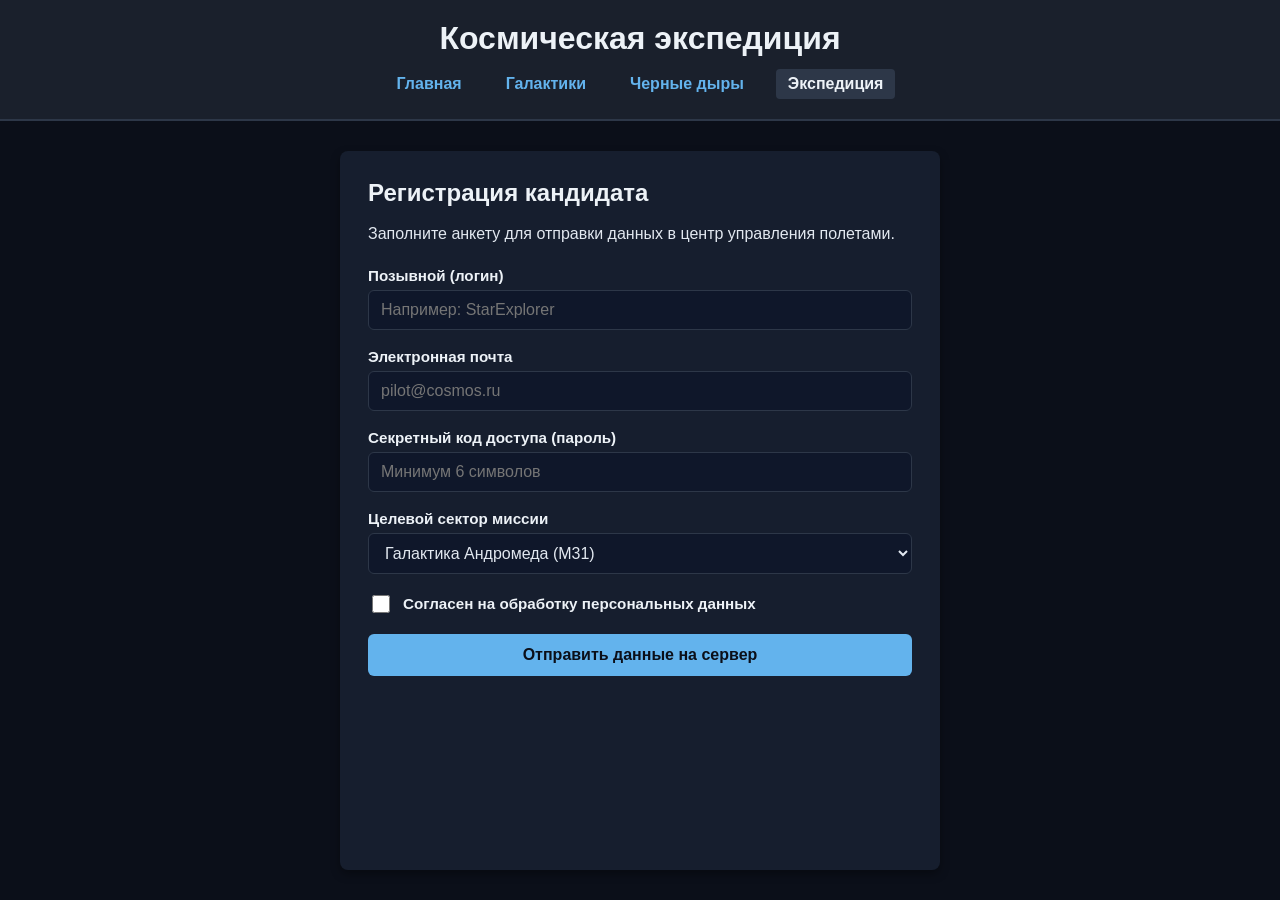
<file: lab4/form.html>
<!DOCTYPE html>
<html lang="ru">
<head>
    <meta charset="UTF-8">
    <title>Запись в экспедицию</title>
    <link rel="stylesheet" href="style.css">
</head>
<body class="page">
    <header class="header">
        <h1 class="header__title">Космическая экспедиция</h1>
        <nav class="nav">
            <a class="nav__link" href="index.html">Главная</a>
            <a class="nav__link" href="galaxies.html">Галактики</a>
            <a class="nav__link" href="blackholes.html">Черные дыры</a>
            <a class="nav__link nav__link_active" href="form.html">Экспедиция</a>
        </nav>
    </header>

    <main class="main">
        <section class="content-box content-box_size_narrow">
            <h2 class="content-box__title">Регистрация кандидата</h2>
            <p class="content-box__text">Заполните анкету для отправки данных в центр управления полетами.</p>

            <form class="form content-box__form" id="expedition-form" action="#" method="post">
                <div class="form__group">
                    <label class="form__label" for="callsign">Позывной (логин)</label>
                    <input class="form__input" type="text" id="callsign" name="callsign" placeholder="Например: StarExplorer" maxlength="50" required>
                </div>

                <div class="form__group">
                    <label class="form__label" for="email">Электронная почта</label>
                    <input class="form__input" type="email" id="email" name="email" placeholder="pilot@cosmos.ru" required>
                </div>

                <div class="form__group">
                    <label class="form__label" for="access-code">Секретный код доступа (пароль)</label>
                    <input class="form__input" type="password" id="access-code" name="accessCode" placeholder="Минимум 6 символов" minlength="6" required>
                </div>

                <div class="form__group">
                    <label class="form__label" for="destination">Целевой сектор миссии</label>
                    <select class="form__select" id="destination" name="destination">
                        <option value="Галактика Андромеда (M31)">Галактика Андромеда (M31)</option>
                        <option value="Галактика Треугольника (M33)">Галактика Треугольника (M33)</option>
                        <option value="Орбита Стрельца А*">Орбита Стрельца А*</option>
                        <option value="Квазар TON 618">Квазар TON 618</option>
                    </select>
                </div>

                <div class="form__group form__group_layout_inline">
                    <input class="form__checkbox" type="checkbox" id="consent" name="consent" required>
                    <label class="form__label" for="consent">Согласен на обработку персональных данных</label>
                </div>

                <button class="form__submit" type="submit">Отправить данные на сервер</button>

                <div class="form__status" id="form-status"></div>
            </form>
        </section>
    </main>

    <script src="script.js"></script>
</body>
</html>
</file>
<file: lab4/style.css>
:root {
    --color-bg-page: #0b0f19;
    --color-bg-header: #1a202c;
    --color-bg-card: #161e2e;
    --color-bg-card-inner: #1e293b;
    --color-bg-input: #0f172a;
    --color-bg-table-head: #2d3748;
    --color-text-primary: #e2e8f0;
    --color-text-secondary: #94a3b8;
    --color-text-highlight: #edf2f7;
    --color-text-inverse: #0b0f19;
    --color-accent: #63b3ed;
    --color-accent-hover: #90cdf4;
    --color-accent-glow: rgba(99, 179, 237, 0.45);
    --color-orbit-ring: rgba(99, 179, 237, 0.25);
    --color-star-core: #f6e05e;
    --color-star-glow: rgba(246, 224, 94, 0.6);
    --color-planet: #63b3ed;
    --color-border: #2d3748;
    --color-shadow: rgba(0, 0, 0, 0.35);
    --color-success-bg: rgba(72, 187, 120, 0.15);
    --color-success-border: #48bb78;
    --color-success-text: #9ae6b4;
    --color-error-bg: rgba(245, 101, 101, 0.15);
    --color-error-border: #f56565;
    --color-error-text: #feb2b2;
}

.page {
    background-color: var(--color-bg-page);
    color: var(--color-text-primary);
    font-family: Arial, sans-serif;
    margin: 0;
    padding: 0;
    min-height: 100vh;
    display: flex;
    flex-direction: column;
}

.header {
    background-color: var(--color-bg-header);
    padding: 20px 30px;
    border-bottom: 2px solid var(--color-border);
    display: flex;
    flex-direction: column;
    align-items: center;
    gap: 12px;
}

.header__title {
    margin: 0;
    color: var(--color-text-highlight);
}

.nav {
    display: flex;
    flex-wrap: wrap;
    justify-content: center;
    gap: 20px;
}

.nav__link {
    color: var(--color-accent);
    text-decoration: none;
    font-weight: bold;
    padding: 6px 12px;
    border-radius: 4px;
    transition: color 0.2s ease, background-color 0.2s ease;
}

.nav__link:hover {
    text-decoration: underline;
    color: var(--color-accent-hover);
}

.nav__link_active {
    color: var(--color-text-highlight);
    background-color: var(--color-bg-table-head);
}

.main {
    padding: 30px;
    display: flex;
    justify-content: center;
    flex: 1;
}

.content-box {
    background-color: var(--color-bg-card);
    padding: 28px;
    border-radius: 8px;
    max-width: 900px;
    width: 100%;
    box-shadow: 0 4px 10px var(--color-shadow);
    box-sizing: border-box;
}

.content-box_size_narrow {
    max-width: 600px;
}

.content-box__title {
    margin: 0 0 14px 0;
    color: var(--color-text-highlight);
}

.content-box__text {
    margin: 0 0 12px 0;
    line-height: 1.6;
    color: var(--color-text-primary);
}

.content-box__text_highlighted {
    border-left: 4px solid var(--color-accent);
    padding: 10px 12px;
    color: var(--color-text-highlight);
    background-color: var(--color-bg-card-inner);
    border-radius: 0 6px 6px 0;
}

.content-box__hero {
    margin-bottom: 24px;
}

.content-box__features {
    margin: 24px 0;
}

.content-box__image {
    margin-top: 20px;
}

.content-box__table {
    margin-top: 20px;
}

.content-box__grid {
    margin-top: 30px;
}

.content-box__list {
    margin-top: 20px;
}

.content-box__form {
    margin-top: 20px;
}

.hero {
    display: flex;
    flex-wrap: wrap;
    align-items: center;
    justify-content: space-between;
    gap: 24px;
}

.hero__info {
    flex: 1 1 320px;
}

.hero__visual {
    flex: 0 0 220px;
    display: flex;
    justify-content: center;
    align-items: center;
}

.orbit-system {
    position: relative;
    width: 190px;
    height: 190px;
    display: flex;
    justify-content: center;
    align-items: center;
}

.orbit-system__star {
    width: 38px;
    height: 38px;
    border-radius: 50%;
    background-color: var(--color-star-core);
    box-shadow: 0 0 24px 8px var(--color-star-glow);
    animation: star-pulse 3s ease-in-out infinite;
}

.orbit-system__track {
    position: absolute;
    border: 1.5px dashed var(--color-orbit-ring);
    border-radius: 50%;
}

.orbit-system__track_pos_inner {
    width: 110px;
    height: 110px;
    animation: orbit-rotate 7s linear infinite;
}

.orbit-system__track_pos_outer {
    width: 174px;
    height: 174px;
    animation: orbit-rotate 14s linear infinite reverse;
}

.orbit-system__planet {
    position: absolute;
    top: -7px;
    left: 50%;
    transform: translateX(-50%);
    width: 14px;
    height: 14px;
    border-radius: 50%;
    background-color: var(--color-planet);
    box-shadow: 0 0 12px var(--color-accent-glow);
}

.orbit-system__planet_size_s {
    top: -5px;
    width: 10px;
    height: 10px;
    background-color: var(--color-accent-hover);
}

@keyframes orbit-rotate {
    0% {
        transform: rotate(0deg);
    }
    100% {
        transform: rotate(360deg);
    }
}

@keyframes star-pulse {
    0%, 100% {
        transform: scale(1);
        box-shadow: 0 0 20px 6px var(--color-star-glow);
    }
    50% {
        transform: scale(1.15);
        box-shadow: 0 0 32px 12px var(--color-star-glow);
    }
}

.feature-flex {
    display: flex;
    flex-wrap: wrap;
    gap: 16px;
}

.feature-flex__card {
    flex: 1 1 220px;
    background-color: var(--color-bg-card-inner);
    border: 1px solid var(--color-border);
    border-radius: 8px;
    padding: 16px;
    display: flex;
    flex-direction: column;
    justify-content: space-between;
}

.feature-flex__title {
    margin: 0 0 8px 0;
    color: var(--color-accent);
    font-size: 1.1rem;
}

.feature-flex__desc {
    margin: 0;
    color: var(--color-text-secondary);
    font-size: 0.95rem;
    line-height: 1.5;
}

.blackhole-list {
    display: flex;
    flex-direction: column;
    gap: 24px;
}

.blackhole-card {
    display: flex;
    flex-wrap: wrap;
    gap: 20px;
    align-items: center;
    background-color: var(--color-bg-card-inner);
    border: 1px solid var(--color-border);
    border-radius: 8px;
    padding: 20px;
}

.blackhole-card__content {
    flex: 1 1 300px;
}

.blackhole-card__title {
    margin: 0 0 12px 0;
    color: var(--color-accent-hover);
}

.blackhole-card__media {
    flex: 1 1 260px;
    display: flex;
    justify-content: center;
}

.blackhole-card__image {
    max-width: 100%;
    height: auto;
    border-radius: 6px;
    display: block;
}

.image-container {
    text-align: center;
}

.image-container__img {
    max-width: 100%;
    height: auto;
    border-radius: 6px;
}

.table {
    width: 100%;
    border-collapse: collapse;
}

.table__caption {
    margin-bottom: 10px;
    font-weight: bold;
    color: var(--color-text-highlight);
}

.table__cell {
    padding: 12px;
    border: 1px solid var(--color-border);
}

.table__cell_role_head {
    background-color: var(--color-bg-table-head);
    color: var(--color-text-highlight);
}

.table__cell_align_left {
    text-align: left;
}

.table__cell_align_center {
    text-align: center;
}

.table__cell_align_right {
    text-align: right;
}

.galaxy-grid {
    display: grid;
    grid-template-columns: repeat(auto-fit, minmax(250px, 1fr));
    gap: 20px;
}

.galaxy-card {
    background-color: var(--color-bg-card-inner);
    border: 1px solid var(--color-border);
    border-radius: 8px;
    padding: 16px;
    display: grid;
    grid-template-rows: auto 180px auto;
    gap: 12px;
    align-items: center;
}

.galaxy-card__title {
    margin: 0;
    text-align: center;
    color: var(--color-accent-hover);
}

.galaxy-card__img {
    width: 100%;
    height: 180px;
    object-fit: cover;
    border-radius: 6px;
}

.galaxy-card__desc {
    margin: 0;
    font-size: 0.9rem;
    color: var(--color-text-secondary);
    text-align: center;
}

.form {
    display: flex;
    flex-direction: column;
    gap: 18px;
}

.form__group {
    display: flex;
    flex-direction: column;
    gap: 6px;
}

.form__group_layout_inline {
    flex-direction: row;
    align-items: center;
    gap: 10px;
}

.form__label {
    font-weight: bold;
    color: var(--color-text-highlight);
    font-size: 0.95rem;
}

.form__input,
.form__select {
    background-color: var(--color-bg-input);
    color: var(--color-text-primary);
    border: 1px solid var(--color-border);
    border-radius: 6px;
    padding: 10px 12px;
    font-size: 1rem;
    font-family: inherit;
}

.form__input:focus,
.form__select:focus {
    outline: none;
    border-color: var(--color-accent);
    box-shadow: 0 0 0 2px var(--color-accent-glow);
}

.form__checkbox {
    width: 18px;
    height: 18px;
    accent-color: var(--color-accent);
    cursor: pointer;
}

.form__submit {
    background-color: var(--color-accent);
    color: var(--color-text-inverse);
    border: none;
    border-radius: 6px;
    padding: 12px 20px;
    font-size: 1rem;
    font-weight: bold;
    cursor: pointer;
    transition: background-color 0.2s ease, transform 0.1s ease;
}

.form__submit:hover {
    background-color: var(--color-accent-hover);
}

.form__submit:active {
    transform: scale(0.99);
}

.form__status {
    display: none;
    padding: 12px 16px;
    border-radius: 6px;
    background-color: var(--color-success-bg);
    border: 1px solid var(--color-success-border);
    color: var(--color-success-text);
    font-size: 0.95rem;
}

.form__status_visible {
    display: block;
}

.form__status_state_error {
    background-color: var(--color-error-bg);
    border-color: var(--color-error-border);
    color: var(--color-error-text);
}
</file>
